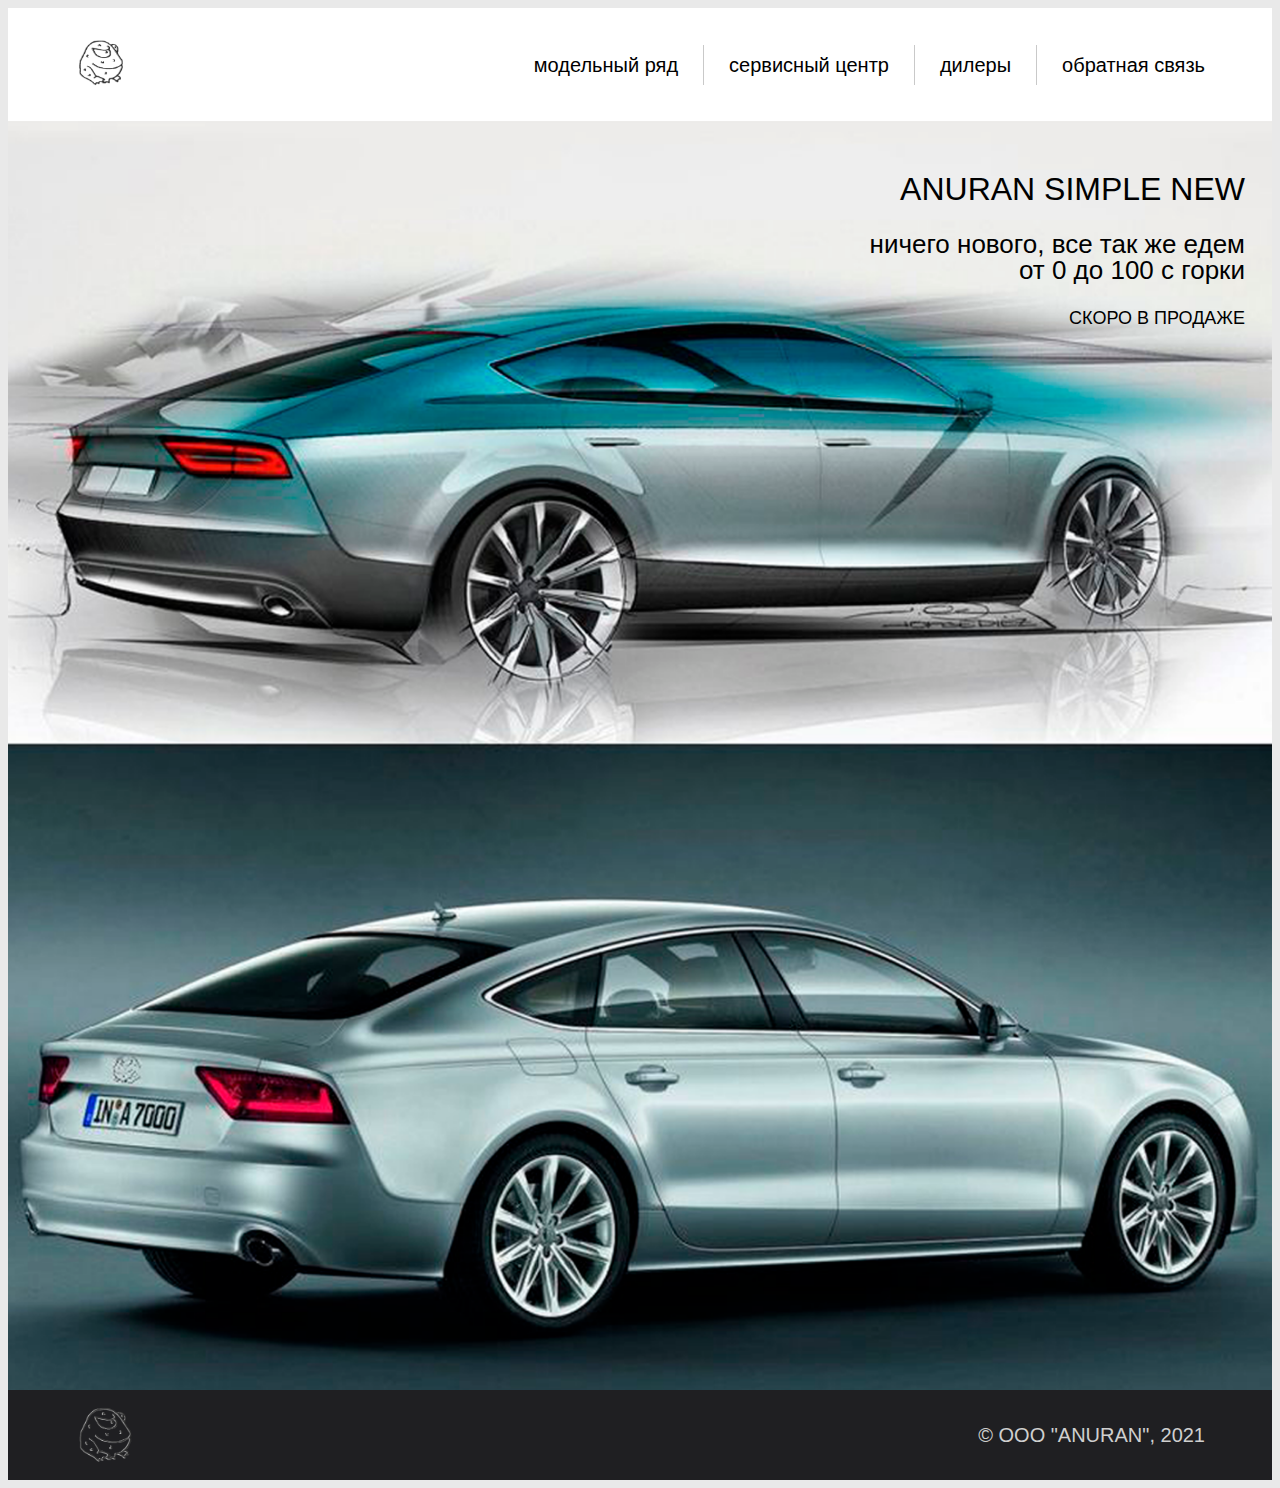
<file: index.html>
<!DOCTYPE html>
<html lang="en">
<head>
    <meta charset="UTF-8">
    <meta http-equiv="X-UA-Compatible" content="IE=edge">
    <meta name="viewport" content="width=device-width, initial-scale=1.0">
    <title>Главная</title>
    <link rel="stylesheet" href="css/style.css">
</head>
<body>
    <header class="header">
        <div class="container">
            <div class="header_conteiner">
                <a href="index.html"> <img src="img/logo.png" alt="This is logo!" class="header_logo"></a>
                 <nav class="header_navigation navigation">
                     <ul class="navigation_list">
                         <li class="navigation_item"><a href="html/modeli.html">модельный ряд</a></li>
                         <li class="navigation_item"><a href="html/servis.html">сервисный центр</a></li>
                         <li class="navigation_item"><a href="html/diler.html">дилеры</a></li>
                         <li class="navigation_item"><a href="html/uslugi.html">обратная связь</a></li>
                     </ul>
                 </nav>
            </div>
        </div>
    </header>
    <main class="main">
        <div class="backimg">
            <img src="img/fon1.png">
            <div class="top-right">
                <h2 class="new">ANURAN SIMPLE NEW</h2>
                <p class="newe">ничего нового, все так же едем <br> от 0 до 100 с горки</p>
                <p class="newwe">СКОРО В ПРОДАЖЕ</p>
            </div>
        </div>
    </main>
    <footer class="footer">
        <div class="container">
            <div class="footer_conteiner">
                 <img src="img/logo.png" alt="This is logo!" class="footer_logo">
                 <ul class="footer_list">
                    <li class="footer_item">© OOO "ANURAN", 2021</li>
                 </ul>
            </div>
        </div>
    </footer>
</body>
</html>
</file>
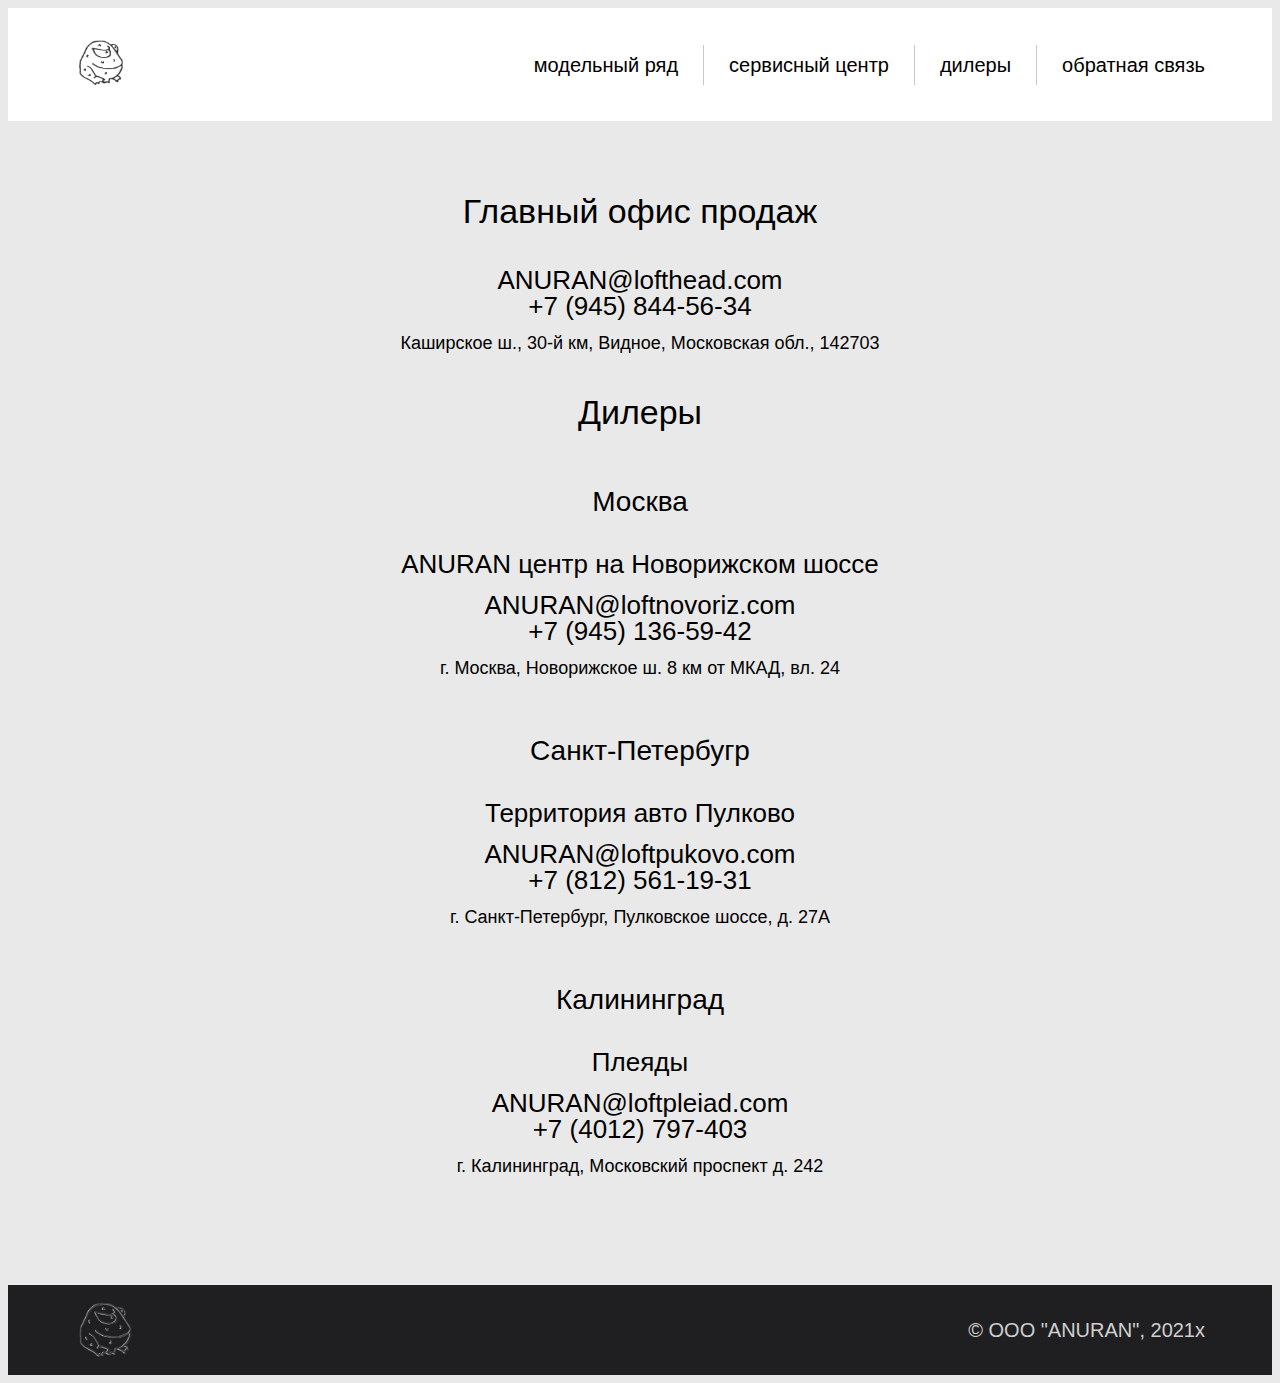
<file: html/diler.html>
<!DOCTYPE html>
<html lang="en">
<head>
    <meta charset="UTF-8">
    <meta http-equiv="X-UA-Compatible" content="IE=edge">
    <meta name="viewport" content="width=device-width, initial-scale=1.0">
    <title>дилеры</title>
    <link rel="stylesheet" href="../css/style.css">
</head>
<body>
    <header class="header">
        <div class="container">
            <div class="header_conteiner">
                 <a href="../index.html"><img src="../img/logo.png" alt="This is logo!" class="header_logo"></a> 
                 <nav class="header_navigation navigation">
                     <ul class="navigation_list">
                        <li class="navigation_item"><a href="modeli.html">модельный ряд</a></li>
                        <li class="navigation_item"><a href="servis.html">сервисный центр</a></li>
                        <li class="navigation_item"><a href="diler.html">дилеры</a></li>
                        <li class="navigation_item"><a href="uslugi.html">обратная связь</a></li>
                     </ul>
                 </nav>
            </div>
        </div>
    </header>
    <main class="main">
        <section class="main_section">
            <h2 class="order_title">Главный офис продаж</h2>
            <p class="info">ANURAN@lofthead.com <br> +7 (945) 844-56-34</p>
            <p class="adres">Каширское ш., 30-й км, Видное, Московская обл., 142703</p>

            <h2 class="order_title">Дилеры</h2>

            <p class="town">Москва</p>
            <p class="name">ANURAN центр на Новорижском шоссе</p>
            <p class="info">ANURAN@loftnovoriz.com<br> +7 (945) 136-59-42</p>
            <p class="adres">г. Москва, Новорижское ш. 8 км от МКАД, вл. 24</p>

            <p class="town">Санкт-Петербугр</p>
            <p class="name">Территория авто Пулково</p>
            <p class="info">ANURAN@loftpukovo.com<br> +7 (812) 561-19-31</p>
            <p class="adres">г. Санкт-Петербург, Пулковское шоссе, д. 27А</p>

            <p class="town">Калининград</p>
            <p class="name">Плеяды</p>
            <p class="info">ANURAN@loftpleiad.com <br> +7 (4012) 797-403</p>
            <p class="adres">г. Калининград, Московский проспект д. 242</p>
        </section>
    </main>
    <footer class="footer">
        <div class="container">
            <div class="footer_conteiner">
                <img src="../img/logo.png" alt="This is logo!" class="footer_logo">
                <ul class="footer_list">
                    <li class="footer_item">© OOO "ANURAN", 2021x</li>
                </ul>
            </div>
        </div>
    </footer>
</body>
</html>
</file>
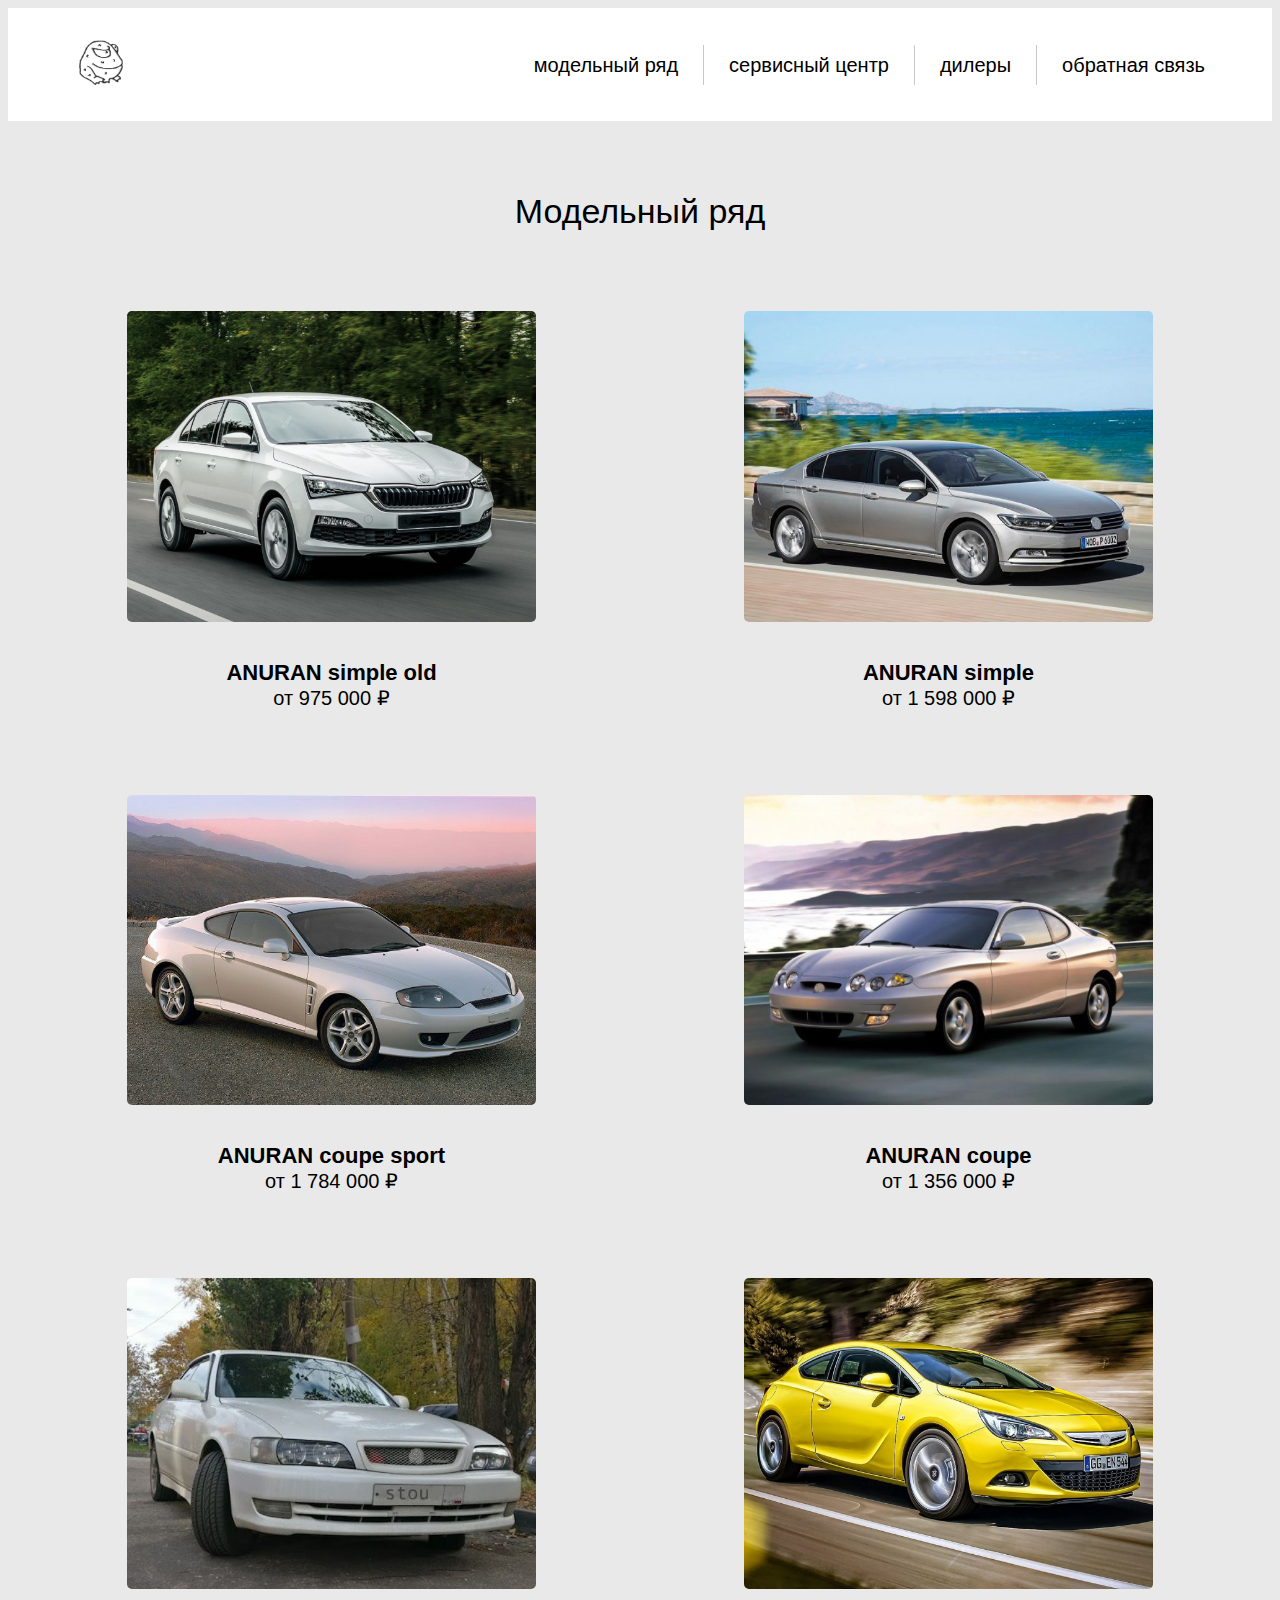
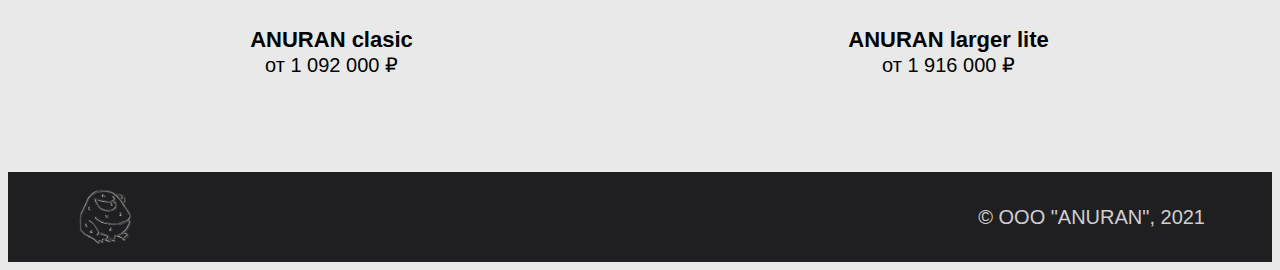
<file: html/modeli.html>
<!DOCTYPE html>
<html lang="en">
<head>
    <meta charset="UTF-8">
    <meta http-equiv="X-UA-Compatible" content="IE=edge">
    <meta name="viewport" content="width=device-width, initial-scale=1.0">
    <title>модельный ряд</title>
    <link rel="stylesheet" href="../css/style.css">
</head>
<body>
    <header class="header">
        <div class="container">
            <div class="header_conteiner">
                 <a href="../index.html"><img src="../img/logo.png" alt="This is logo!" class="header_logo"></a> 
                 <nav class="header_navigation navigation">
                     <ul class="navigation_list">
                        <li class="navigation_item"><a href="modeli.html">модельный ряд</a></li>
                        <li class="navigation_item"><a href="servis.html">сервисный центр</a></li>
                        <li class="navigation_item"><a href="diler.html">дилеры</a></li>
                        <li class="navigation_item"><a href="uslugi.html">обратная связь</a></li>
                     </ul>
                 </nav>
            </div>
        </div>
    </header>
    <main class="main">
        <section class="main_section features">
            <div class="container">
                <h2 class="features_title">Модельный ряд</h2>
                <ul class="features_list">
                    <li class="features_item card">
                        <picture>
                            <img src="../img/sed 1.png" class="card_picture">
                        </picture>
                        <h3 class="card_title"><a href="#">ANURAN simple old</a></h3>
                        <p class="card_description">от 975 000 ₽</p>
                    </li>
                    <li class="features_item card">
                        <picture>
                            <img src="../img/sed2 1.png" class="card_picture">
                        </picture>
                        <h3 class="card_title"><a href="#">ANURAN simple</a></h3>
                        <p class="card_description">от 1 598 000 ₽</p>
                    </li>
                    <li class="features_item card">
                        <picture>
                             <img src="../img/coupe 1.png" class="card_picture">
                        </picture>
                        <h3 class="card_title"><a href="#">ANURAN coupe sport</a></h3>
                        <p class="card_description"> от 1 784 000 ₽</p>
                    </li>
                    <li class="features_item card">
                        <picture>
                             <img src="../img/coupe2 1.png" class="card_picture">
                        </picture>
                        <h3 class="card_title"><a href="#">ANURAN coupe</a></h3>
                        <p class="card_description"> от 1 356 000 ₽</p>
                    </li>
                    <li class="features_item card">
                        <picture>
                             <img src="../img/sr 1.png" class="card_picture">
                        </picture>
                        <h3 class="card_title"><a href="#">ANURAN clasic</a></h3>
                        <p class="card_description">от 1 092 000 ₽</p>
                    </li>
                    <li class="features_item card">
                        <picture>
                             <img src="../img/car3 1.png" class="card_picture">
                        </picture>
                        <h3 class="card_title"><a href="#">ANURAN larger lite</a></h3>
                        <p class="card_description">от 1 916 000 ₽</p>
                    </li>
                </ul>
            </div>
        </section>
    </main>
    <footer class="footer">
        <div class="container">
            <div class="footer_conteiner">
                <img src="../img/logo.png" alt="This is logo!" class="footer_logo">
                <ul class="footer_list">
                    <li class="footer_item">© OOO "ANURAN", 2021</li>
                </ul>
            </div>
        </div>
    </footer>
</body>
</html>
</file>
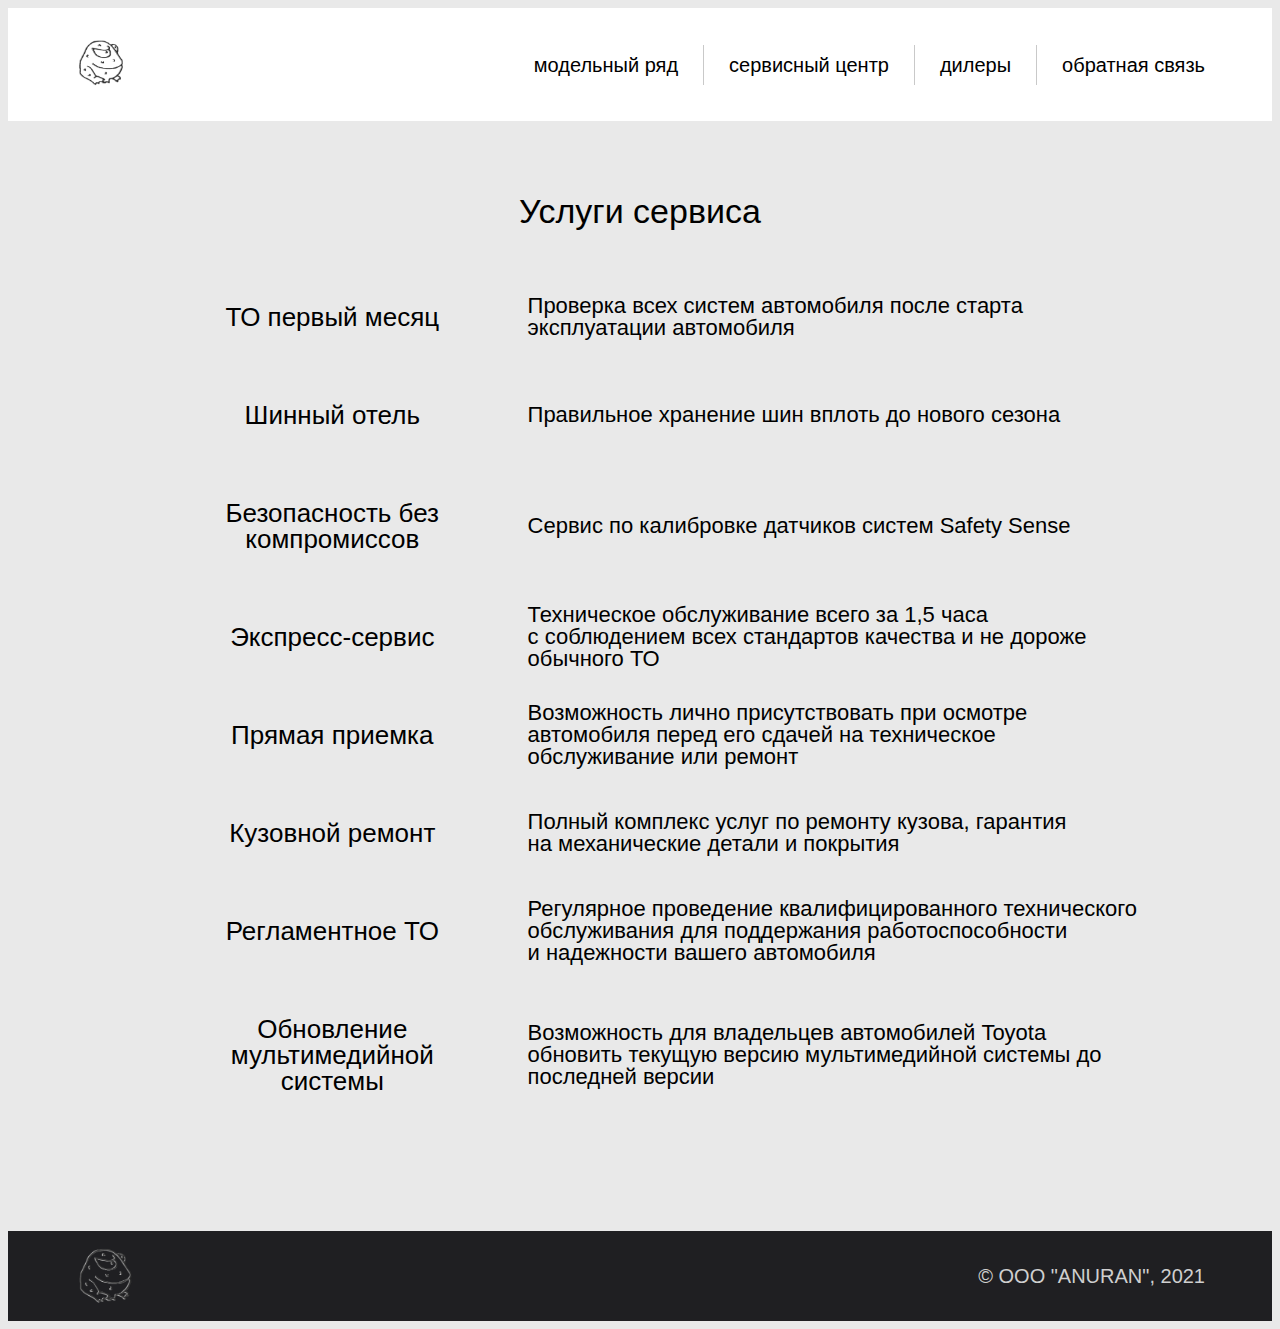
<file: html/servis.html>
<!DOCTYPE html>
<html lang="en">
<head>
    <meta charset="UTF-8">
    <meta http-equiv="X-UA-Compatible" content="IE=edge">
    <meta name="viewport" content="width=device-width, initial-scale=1.0">
    <title>сервис</title>
    <link rel="stylesheet" href="../css/style.css">
</head>
<body>
    <header class="header">
        <div class="container">
            <div class="header_conteiner">
                 <a href="../index.html"><img src="../img/logo.png" alt="This is logo!" class="header_logo"></a> 
                 <nav class="header_navigation navigation">
                     <ul class="navigation_list">
                        <li class="navigation_item"><a href="modeli.html">модельный ряд</a></li>
                        <li class="navigation_item"><a href="servis.html">сервисный центр</a></li>
                        <li class="navigation_item"><a href="diler.html">дилеры</a></li>
                        <li class="navigation_item"><a href="uslugi.html">обратная связь</a></li>
                     </ul>
                 </nav>
            </div>
        </div>
    </header>
    <main class="main">
        <section class="main_section order">
            <div class="container">
                <h2 class="order_title">Услуги сервиса</h2>
                <table>
                    <tr>
                    <td class="tds"> <a href="#">ТО первый месяц</a> </td>
                    <td class="tdd">Проверка всех систем автомобиля после старта эксплуатации автомобиля</td>
                    </tr>
                    <tr>
                    <td class="tds"><a href="#"> Шинный отель</a></td>
                    <td class="tdd">Правильное хранение шин вплоть до нового сезона </td>
                    </tr>
                    <tr>
                    <td class="tds"><a href="#"> Безопасность без компромиссов</a></td>
                    <td class="tdd">Сервис по калибровке датчиков систем Safety Sense</td>
                    </tr>
                    <tr>
                    <td class="tds"><a href="#">Экспресс-сервис</a> </td>
                    <td class="tdd">Техническое обслуживание всего за 1,5 часа с соблюдением всех стандартов качества и не дороже обычного ТО</td>
                    </tr>
                    <tr>
                    <td class="tds"><a href="#"> Прямая приемка</a></td>
                    <td class="tdd">Возможность лично присутствовать при осмотре автомобиля перед его сдачей на техническое обслуживание или ремонт</td>
                    </tr>
                    <tr>
                    <td class="tds"><a href="#"> Кузовной ремонт</a></td>
                    <td class="tdd">Полный комплекс услуг по ремонту кузова, гарантия на механические детали и покрытия</td>
                    </tr>
                    <tr>
                    <td class="tds"><a href="#">Регламентное ТО</a> </td>
                    <td class="tdd">Регулярное проведение квалифицированного технического обслуживания для поддержания работоспособности и надежности вашего автомобиля</td>
                    </tr>
                    <tr>
                    <td class="tds"><a href="#"> Обновление мультимедийной системы</a></td>
                    <td class="tdd">Возможность для владельцев автомобилей Toyota обновить текущую версию мультимедийной системы до последней версии</td>
                    </tr>
                </table>
            </div>
        </section>
    </main>
    <footer class="footer">
        <div class="container">
            <div class="footer_conteiner">
                <img src="../img/logo.png" alt="This is logo!" class="footer_logo">
                <ul class="footer_list">
                    <li class="footer_item">© OOO "ANURAN", 2021</li>
                </ul>
            </div>
        </div>
    </footer>
</body>
</html>
</file>
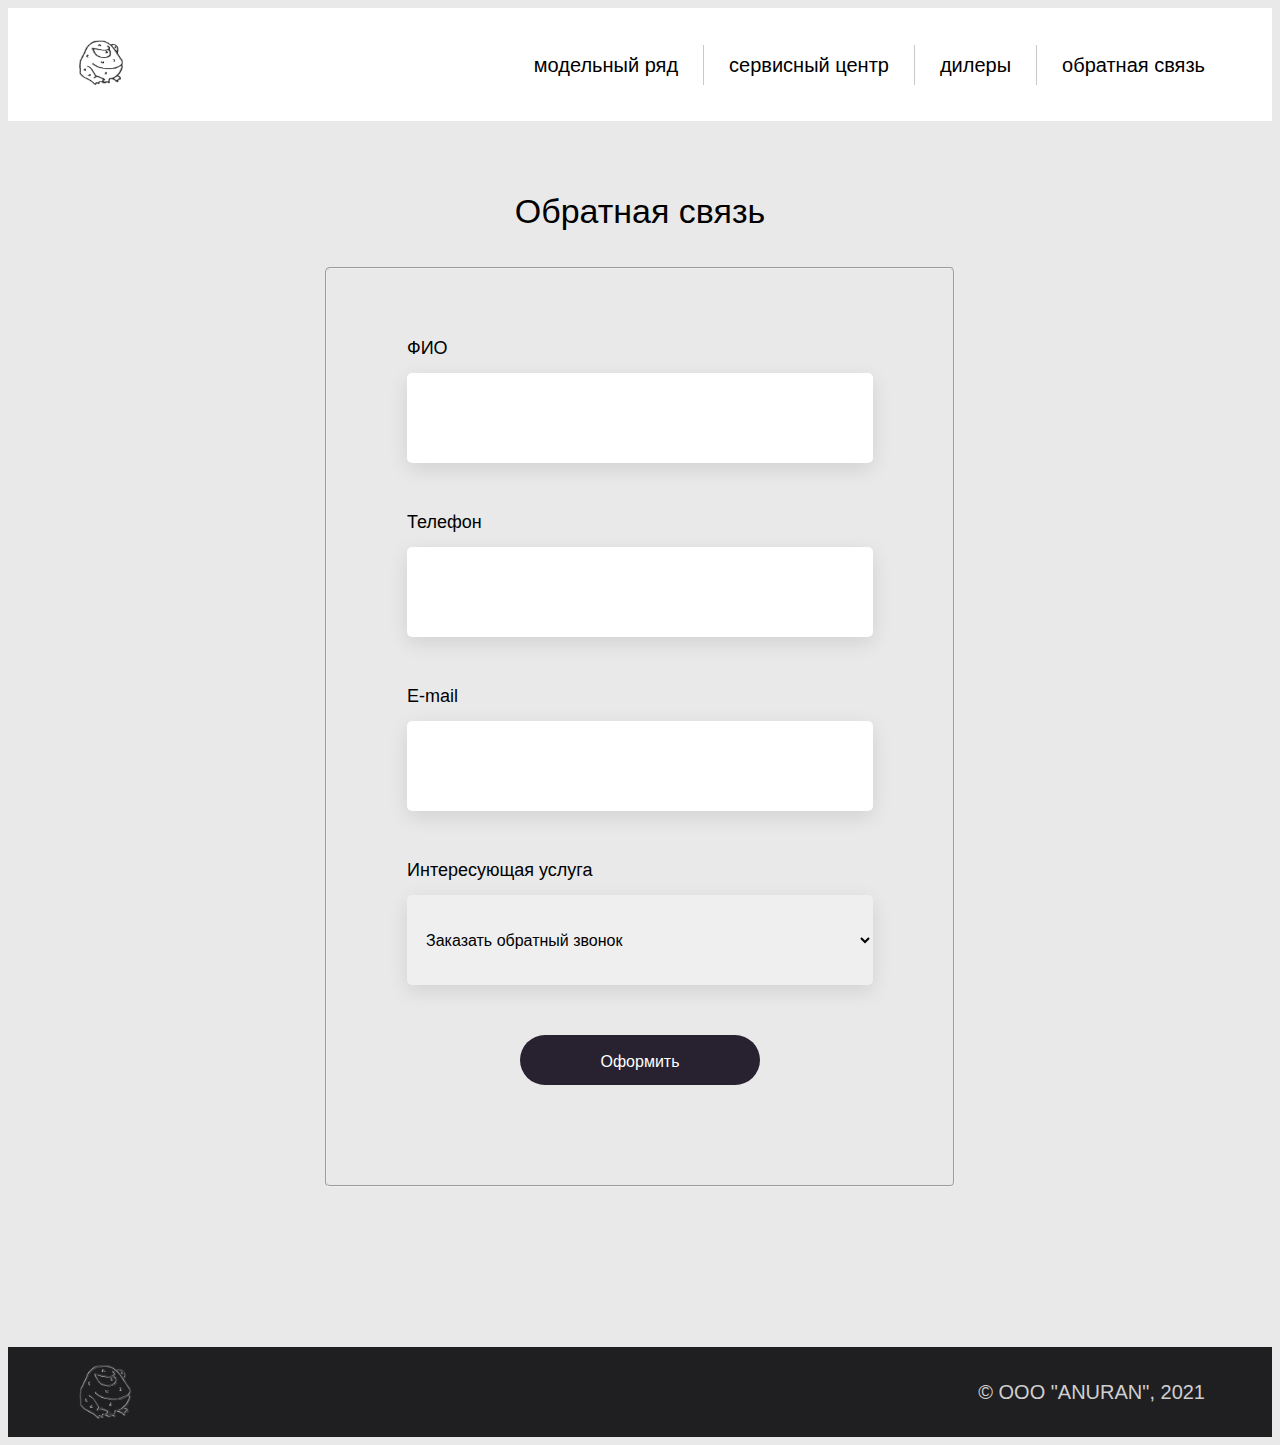
<file: html/uslugi.html>
<!DOCTYPE html>
<html lang="en">
<head>
    <meta charset="UTF-8">
    <meta http-equiv="X-UA-Compatible" content="IE=edge">
    <meta name="viewport" content="width=device-width, initial-scale=1.0">
    <title>обратная связь</title>
    <link rel="stylesheet" href="../css/style.css">
</head>
<body>
    <header class="header">
        <div class="container">
            <div class="header_conteiner">
                 <a href="../index.html"><img src="../img/logo.png" alt="This is logo!" class="header_logo"></a> 
                 <nav class="header_navigation navigation">
                     <ul class="navigation_list">
                        <li class="navigation_item"><a href="modeli.html">модельный ряд</a></li>
                        <li class="navigation_item"><a href="servis.html">сервисный центр</a></li>
                        <li class="navigation_item"><a href="diler.html">дилеры</a></li>
                        <li class="navigation_item"><a href="uslugi.html">обратная связь</a></li>
                     </ul>
                 </nav>
            </div>
        </div>
    </header>
    <main class="main">
        <section class="main_section order">
            <div class="container">
                <h2 class="order_title">Обратная связь </h2>
            </div>
            <form action="mailto:pisnasta@icloud.com" enctype="text/plain" class="order_form form">
                <fieldset class="form_box">
                    <label for="fullName" class="form_label">ФИО </label>
                    <input type="text" class="form_input" name="fullName">
                    <label for="phone" class="form_label">Телефон</label>
                    <input type="text" class="form_input" name="phone">
                    <label for="mail" class="form_label">E-mail</label>
                    <input type="email" class="form_input" name="mail">
                    <label for="model" class="form_label">Интересующая услуга</label>
                    <select name="model" class="form_select">
                        <option value="Заказать обратный звонок">Заказать обратный звонок </option>
                        <option value="Записаться на тест-драйв">Записаться на тест-драйв </option>
                        <option value="Получить консультацию по кредиту">Получить консультацию по кредиту</option>
                    </select>
                    <button type="submit" class="form_submit btn" form="form-order">Оформить</button>
                </fieldset>
            </form>
        </section>
    </main>
    <footer class="footer">
        <div class="container">
            <div class="footer_conteiner">
                <img src="../img/logo.png" alt="This is logo!" class="footer_logo">
                <ul class="footer_list">
                    <li class="footer_item">© OOO "ANURAN", 2021</li>
                </ul>
           </div>
        </div>
    </footer>
</body>
</html>
</file>
<file: css/style.css>
html {
    box-sizing: border-box;
}

*,
*::before,
*::after {
    box-sizing: inherit;
}
body {
    font-family: sans-serif;
    min-width: 320px; 
    min-height: 100vh; 
    color: #000; 
    background-color:#e9e9e9;
    font-size: 20px; 
    font-weight: 500;
    line-height: 1;
}
img {
    max-width: 100%;
    height: auto;
}
button {
    cursor: pointer;
}
a {
    text-decoration: none;
    color: inherit;
}
ul {
    list-style: none;
    padding: 0;
    margin: 0;
}
h1,
h2,
h3,
ul,
p,
figure,
fieldset {
    margin: 0;
}
iframe {
    border: none;
}
.container{
    max-width: 1290px;
    margin: 0 auto;
    padding: 0 30px;
}
.main_section{
    padding: 70px 0;
}
.header{
    background-color:#ffffff;
    padding: 30px 0;
}
.header_conteiner{
    max-width: 1130px;
    margin: 0 auto;
    display: flex;
    justify-content: space-between;
    align-items: center;
}
.header_logo{
    height: 50px;
}
.navigation{
    font-weight: 300;
}
.navigation_list{
    display: flex;
    align-items: center;
}
.navigation_item{
    display: flex;
    align-items: center;
}
.navigation_item:not(:last-child)::after{
    content: "";
    display: block;
    width: 1px;
    height: 40px;
    background-color: #c9c9c9;
    margin: 0 25px;
}
.btn{
    cursor: pointer;
    width: 240px;
    height: 50px;
    padding: 18px 23px;
    background: #282130;
    border-radius: 25px;
    border: none;
    color: #FFFFFF;
}
.backimg{
    width: 100%;
    min-height: 820px;
    background-size: 1490px;
    display: flex;
    flex-direction: column;
    align-items: center;
}
.top-right {
    position: absolute;
    top: 160px;
    right: 35px;
}
.new{
    padding: 13px 0;
    text-align: right;
    font-weight: 180;
    font-size: 32px;  
}
.newe{
    padding: 13px 0;
    text-align: right;
    font-weight: 300;
    font-size: 26px; 
}
.newwe{
    text-align: right;
    padding: 13px 0;
    font-weight: 200;
    font-size: 18px; 
}
.offer_container{
    padding: 30px;
    margin: 0 -30px;
    min-height: 820px;
    display: flex;
    flex-direction: column;
    align-items: center;
}
.offer_main-title{
    font-size: 18px;
}
.offer_title{
    font-weight: 400;
    font-size: 34px;
    line-height: 40px;
    text-align: center;
    margin-bottom: 80px;
}
.offer_price{
    font-weight: 300;
    line-height: 23px;
    margin-bottom: 31px;
    font-size: 18px;
}
.features_title{
    font-weight: 400;
    font-size: 34px;
    line-height: 40px;
    text-align: center;
    margin-bottom: 80px;
}
.features_list{
    display: flex;
    flex-wrap: wrap;
    justify-content: space-around;
    gap: 60px 30px;
}
.card{
    width: 410px;
    display: flex;
    flex-direction: column;
    align-items: center;
    text-align: center;
}
.card_picture{
    border-radius: 5px;
    margin-bottom: 35px;
}
.card_title{
    font-size: 22px;
    line-height: 26px;
}
.card_description{
    font-weight: 300;
    font-size: 20px;
    line-height: 24px;
    margin-bottom: 25px;
}
.order_title{
    font-weight: 500;
    font-size: 34px;
    line-height: 41px;
    text-align: center;
    margin-bottom: 35px;
}
.form{
    display: flex;
    flex-wrap: wrap;
    justify-content: center;
    gap: 60px 30px;
    margin-bottom: 90px;
}
.form_box{
    width: 630px;
    border-radius: 5px;
    padding: 70px 80px 100px;
}
.form_label{
    display: block;
    font-weight: 300;
    font-size: 18px;
    margin-bottom: 16px;
}
.form_input{
    display: block;
    width: 100%;
    height: 90px;
    box-shadow: 0px 6px 20px rgba(0, 0, 0, 0.1);
    border-radius: 5px;
    border: none;
    font-weight: 300;
    font-size: 16px;
    margin-bottom: 50px;
    padding-left: 15px;
    padding-right: 15px;
}
.form_input:last-child{
    margin-bottom: 0;
}
.form_submit{
    display: block;
    margin: 0 auto;
    font-weight: 300;
    font-size: 16px;
}
.form_select{
    display: block;
    width: 100%;
    height: 90px;
    box-shadow: 0px 6px 20px rgba(0, 0, 0, 0.1);
    border-radius: 5px;
    border: none;
    font-weight: 300;
    font-size: 16px;
    margin-bottom: 50px;
    padding-left: 15px;
    padding-right: 15px;
}
.info{
    text-align: center;
    font-weight: 200;
    font-size: 26px; 
}
.adres{
    padding: 15px 0 40px;
    text-align: center;
    font-weight: 200;
    font-size: 18px; 
}
.town{
    padding: 20px 0;
    text-align: center;
    font-weight: 350;
    font-size: 28px; 
}
.name{
    padding: 15px 0;
    text-align: center;
    font-weight: 300;
    font-size: 26px; 
}
table{
    margin: 30px 100px;
}
.tds{
    padding: 35px 50px;
    text-align: center;
    font-weight: 400;
    font-size: 26px;
}
.tdd{
    font-weight: 300;
    font-size: 22px;
}
.footer{
    height: 90px;
    background-color:#1f1f22;
}
.footer_conteiner{
    max-width: 1130px;
    margin: 0 auto;
    display: flex;
    justify-content: space-between;
    align-items: center;
}
.footer_logo{
    height: 60px;
    display: flex;
    align-items: center;
    margin: 15px 0;
}
.footer_list{
    display: flex;
    align-items: center;
}
.footer_item{
    display: flex;
    align-items: center;
    color: rgb(207, 207, 207);
}
</file>
